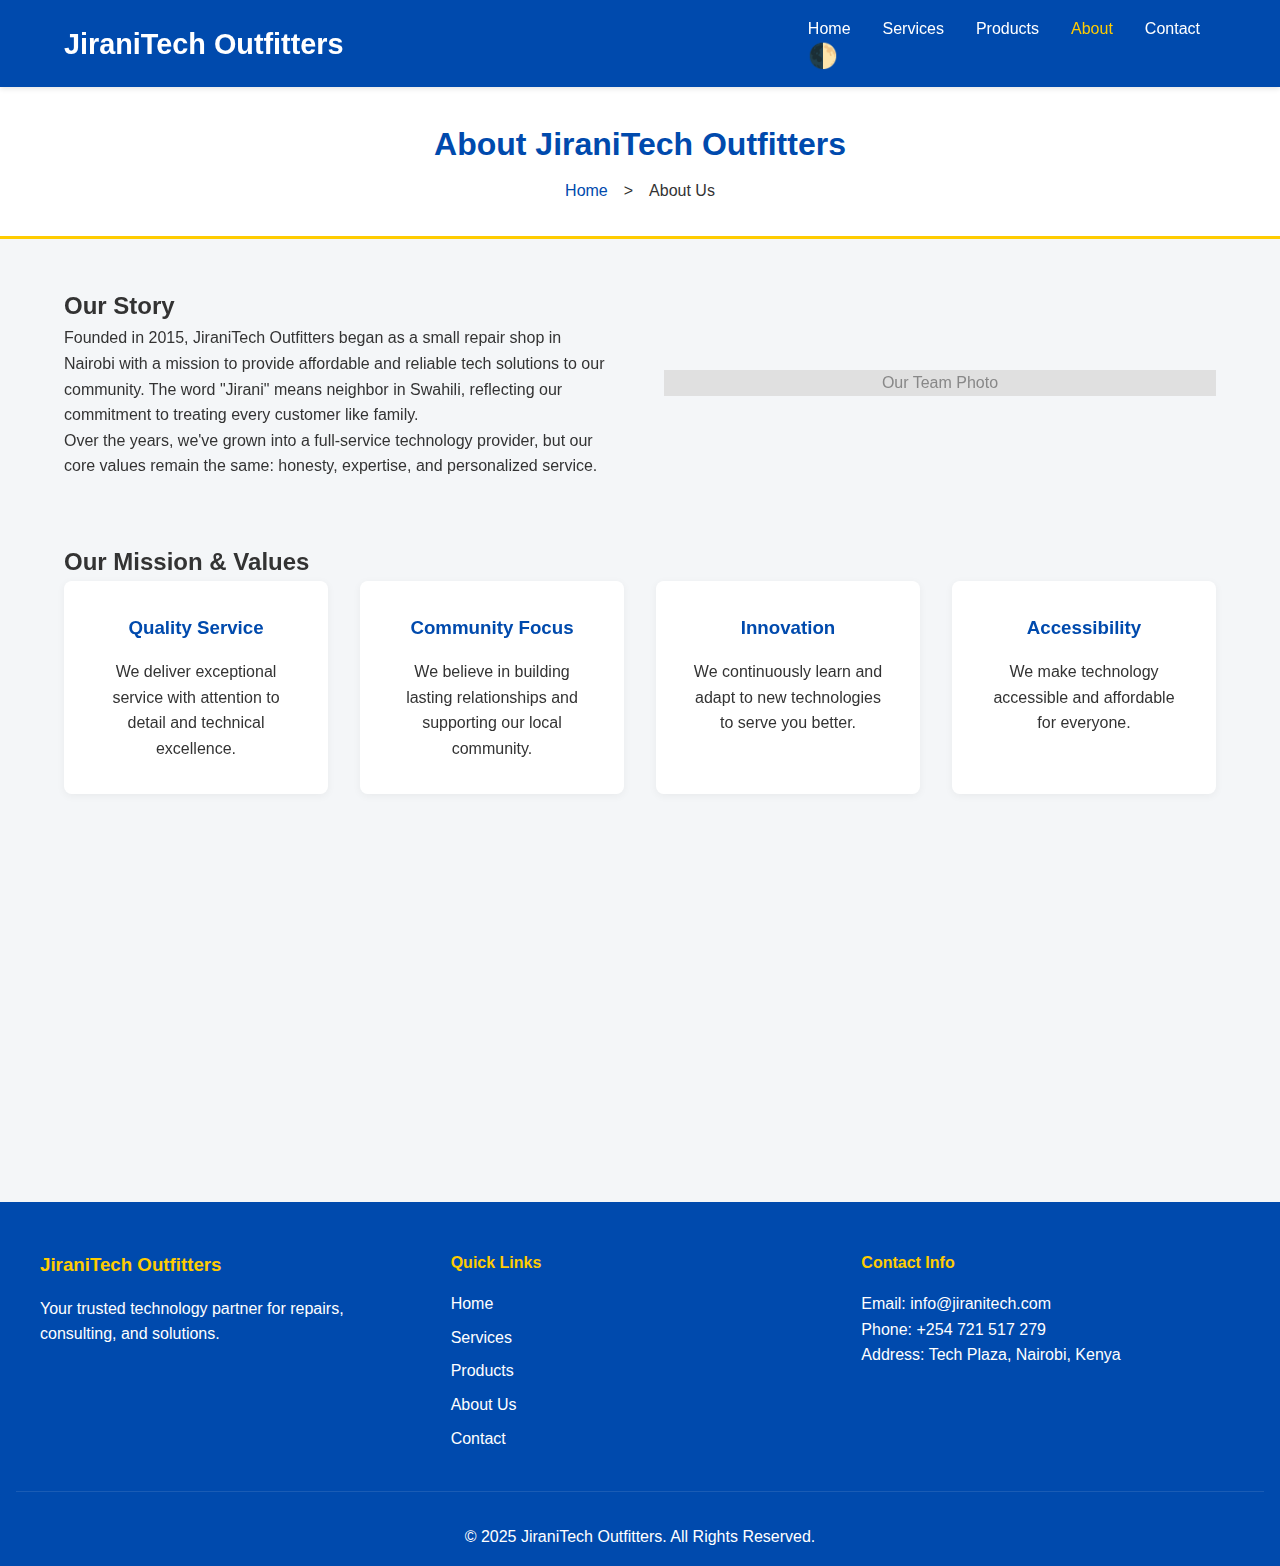
<file: about.html>
<!DOCTYPE html>
<html lang="en">
<head>
  <meta charset="UTF-8" />
  <meta name="viewport" content="width=device-width, initial-scale=1" />
  <title>About Us - JiraniTech Outfitters</title>
  <link rel="stylesheet" href="https://unpkg.com/aos@2.3.1/dist/aos.css" />
  <link rel="stylesheet" href="style.css" />
</head>
<body>
  <div id="progressBar"></div>

  <header>
    <div class="logo">
      <h1>JiraniTech Outfitters</h1>
    </div>
    <nav>
      <ul>
        <li><a href="index.html">Home</a></li>
        <li><a href="services.html">Services</a></li>
        <li><a href="products.html">Products</a></li>
        <li><a href="about.html" class="active">About</a></li>
        <li><a href="contact.html">Contact</a></li>
      </ul>
      <button id="darkModeToggle" title="Toggle Dark Mode">🌓</button>
    </nav>
    <div class="mobile-menu-btn">
      <span></span>
      <span></span>
      <span></span>
    </div>
  </header>

  <div class="page-header">
    <h1 class="page-title">About JiraniTech Outfitters</h1>
    <ul class="breadcrumb">
      <li><a href="index.html">Home</a></li>
      <li>About Us</li>
    </ul>
  </div>

  <main>
    <section class="about-intro" data-aos="fade-up">
      <div class="about-content">
        <div class="about-text">
          <h2>Our Story</h2>
          <p>Founded in 2015, JiraniTech Outfitters began as a small repair shop in Nairobi with a mission to provide affordable and reliable tech solutions to our community. The word "Jirani" means neighbor in Swahili, reflecting our commitment to treating every customer like family.</p>
          <p>Over the years, we've grown into a full-service technology provider, but our core values remain the same: honesty, expertise, and personalized service.</p>
        </div>
        <div class="about-image">
          <div class="placeholder-image">Our Team Photo</div>
        </div>
      </div>
    </section>

    <section class="mission-values" data-aos="fade-up">
      <h2>Our Mission & Values</h2>
      <div class="values-grid">
        <div class="value-card">
          <h3>Quality Service</h3>
          <p>We deliver exceptional service with attention to detail and technical excellence.</p>
        </div>
        <div class="value-card">
          <h3>Community Focus</h3>
          <p>We believe in building lasting relationships and supporting our local community.</p>
        </div>
        <div class="value-card">
          <h3>Innovation</h3>
          <p>We continuously learn and adapt to new technologies to serve you better.</p>
        </div>
        <div class="value-card">
          <h3>Accessibility</h3>
          <p>We make technology accessible and affordable for everyone.</p>
        </div>
      </div>
    </section>

    <section id="testimonials" class="testimonials" data-aos="fade-up">
      <h2>Customer Testimonials</h2>
      <div class="testimonials-grid">
        <div class="testimonial-card">
          <div class="testimonial-text">
            <p>"JiraniTech saved my business when our server crashed. Their quick response and expertise minimized our downtime significantly."</p>
          </div>
          <div class="testimonial-author">
            <span class="author-name">James M.</span>
            <span class="author-title">Business Owner</span>
          </div>
        </div>
        <div class="testimonial-card">
          <div class="testimonial-text">
            <p>"I've been bringing my devices to JiraniTech for years. They're honest, fair-priced, and always do excellent work."</p>
          </div>
          <div class="testimonial-author">
            <span class="author-name">Sarah W.</span>
            <span class="author-title">Loyal Customer</span>
          </div>
        </div>
        <div class="testimonial-card">
          <div class="testimonial-text">
            <p>"The team at JiraniTech helped our school set up a computer lab at an affordable cost. They're truly community heroes."</p>
          </div>
          <div class="testimonial-author">
            <span class="author-name">Mr. Ochieng</span>
            <span class="author-title">School Administrator</span>
          </div>
        </div>
      </div>
    </section>
  </main>

  <footer>
    <div class="footer-content">
      <div class="footer-section">
        <h3>JiraniTech Outfitters</h3>
        <p>Your trusted technology partner for repairs, consulting, and solutions.</p>
      </div>
      <div class="footer-section">
        <h4>Quick Links</h4>
        <ul>
          <li><a href="index.html">Home</a></li>
          <li><a href="services.html">Services</a></li>
          <li><a href="products.html">Products</a></li>
          <li><a href="about.html">About Us</a></li>
          <li><a href="contact.html">Contact</a></li>
        </ul>
      </div>
      <div class="footer-section">
        <h4>Contact Info</h4>
        <p>Email: info@jiranitech.com</p>
        <p>Phone: +254 721 517 279</p>
        <p>Address: Tech Plaza, Nairobi, Kenya</p>
      </div>
    </div>
    <div class="footer-bottom">
      &copy; 2025 JiraniTech Outfitters. All Rights Reserved.
    </div>
  </footer>

  <script src="https://unpkg.com/aos@2.3.1/dist/aos.js"></script>
  <script>
    AOS.init({
      duration: 1000,
      once: true
    });
  </script>
  <script src="script.js"></script>
</body>
</html>
</file>
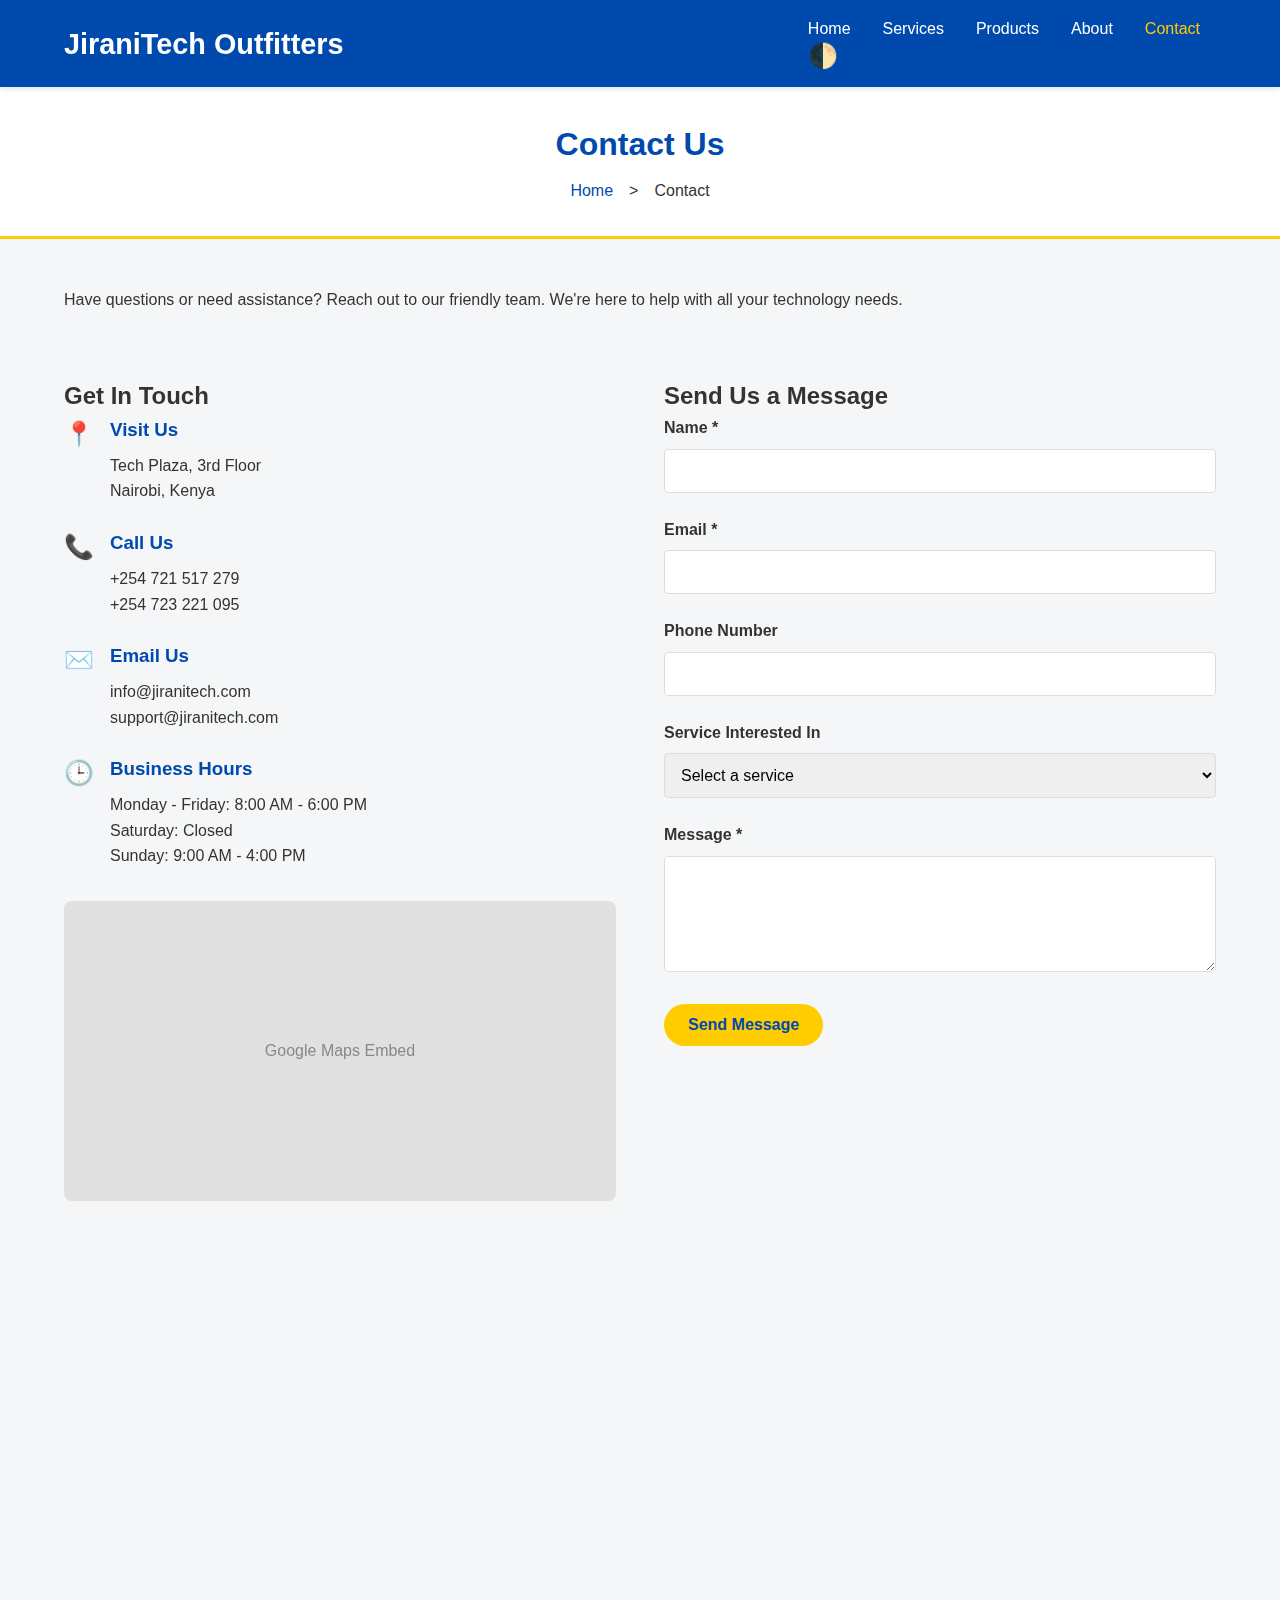
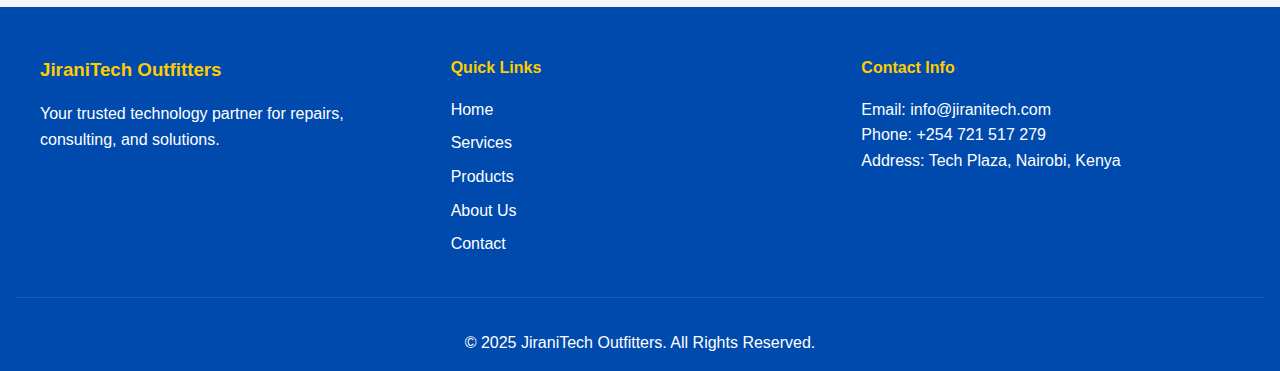
<file: contact.html>
<!DOCTYPE html>
<html lang="en">
<head>
  <meta charset="UTF-8" />
  <meta name="viewport" content="width=device-width, initial-scale=1" />
  <title>Contact Us - JiraniTech Outfitters</title>
  <link rel="stylesheet" href="https://unpkg.com/aos@2.3.1/dist/aos.css" />
  <link rel="stylesheet" href="style.css" />
</head>
<body>
  <div id="progressBar"></div>

  <header>
    <div class="logo">
      <h1>JiraniTech Outfitters</h1>
    </div>
    <nav>
      <ul>
        <li><a href="index.html">Home</a></li>
        <li><a href="services.html">Services</a></li>
        <li><a href="products.html">Products</a></li>
        <li><a href="about.html">About</a></li>
        <li><a href="contact.html" class="active">Contact</a></li>
      </ul>
      <button id="darkModeToggle" title="Toggle Dark Mode">🌓</button>
    </nav>
    <div class="mobile-menu-btn">
      <span></span>
      <span></span>
      <span></span>
    </div>
  </header>

  <div class="page-header">
    <h1 class="page-title">Contact Us</h1>
    <ul class="breadcrumb">
      <li><a href="index.html">Home</a></li>
      <li>Contact</li>
    </ul>
  </div>

  <main>
    <section class="contact-intro" data-aos="fade-up">
      <p>Have questions or need assistance? Reach out to our friendly team. We're here to help with all your technology needs.</p>
    </section>

    <div class="contact-grid">
      <section class="contact-info" data-aos="fade-up">
        <h2>Get In Touch</h2>
        
        <div class="contact-method">
          <div class="contact-icon">📍</div>
          <div class="contact-details">
            <h3>Visit Us</h3>
            <p>Tech Plaza, 3rd Floor</p>
            <p>Nairobi, Kenya</p>
          </div>
        </div>
        
        <div class="contact-method">
          <div class="contact-icon">📞</div>
          <div class="contact-details">
            <h3>Call Us</h3>
            <p>+254 721 517 279</p>
            <p>+254 723 221 095</p>
          </div>
        </div>
        
        <div class="contact-method">
          <div class="contact-icon">✉️</div>
          <div class="contact-details">
            <h3>Email Us</h3>
            <p>info@jiranitech.com</p>
            <p>support@jiranitech.com</p>
          </div>
        </div>
        
        <div class="contact-method">
          <div class="contact-icon">🕒</div>
          <div class="contact-details">
            <h3>Business Hours</h3>
            <p>Monday - Friday: 8:00 AM - 6:00 PM</p>
            <p>Saturday: Closed</p>
            <p>Sunday: 9:00 AM - 4:00 PM</p>
          </div>
        </div>

        <div class="map-container">
          <div class="placeholder-image">Google Maps Embed</div>
        </div>
      </section>

      <section class="contact-form-section" data-aos="fade-up">
        <h2>Send Us a Message</h2>
        <form id="contactForm" novalidate>
          <div class="form-group">
            <label for="name">Name *</label>
            <input type="text" id="name" required />
            <div class="feedback" id="nameFeedback"></div>
          </div>

          <div class="form-group">
            <label for="email">Email *</label>
            <input type="email" id="email" required />
            <div class="feedback" id="emailFeedback"></div>
          </div>

          <div class="form-group">
            <label for="phone">Phone Number</label>
            <input type="tel" id="phone" />
          </div>

          <div class="form-group">
            <label for="service">Service Interested In</label>
            <select id="service">
              <option value="">Select a service</option>
              <option value="laptop-repair">Laptop Repair</option>
              <option value="phone-repair">Phone Repair</option>
              <option value="data-recovery">Data Recovery</option>
              <option value="consultation">ICT Consultation</option>
              <option value="other">Other</option>
            </select>
          </div>

          <div class="form-group">
            <label for="message">Message *</label>
            <textarea id="message" rows="5" required></textarea>
            <div class="feedback" id="messageFeedback"></div>
          </div>

          <button type="submit" class="btn">Send Message</button>
          <div id="formMessage" class="form-message"></div>
        </form>
      </section>
    </div>

    <section class="faq-section" data-aos="fade-up">
      <h2>Frequently Asked Questions</h2>
      
      <div class="faq">
        <h3 class="faq-question">How long does a typical repair take?</h3>
        <div class="faq-answer">
          <p>Most repairs are completed within 24-48 hours. Complex issues like motherboard repairs or data recovery may take 3-5 business days. We offer expedited services for an additional fee.</p>
        </div>
      </div>
      
      <div class="faq">
        <h3 class="faq-question">Do you offer warranty on repairs?</h3>
        <div class="faq-answer">
          <p>Yes, all our repairs come with a 90-day warranty. Parts replaced also include manufacturer warranties where applicable.</p>
        </div>
      </div>
      
      <div class="faq">
        <h3 class="faq-question">Can you come to my location for repairs?</h3>
        <div class="faq-answer">
          <p>We offer on-site services for businesses and home users within Nairobi for an additional fee. Contact us for a quote.</p>
        </div>
      </div>
      
      <div class="faq">
        <h3 class="faq-question">What payment methods do you accept?</h3>
        <div class="faq-answer">
          <p>We accept cash, M-Pesa, bank transfers, and credit/debit cards. Payment is due upon completion of repairs.</p>
        </div>
      </div>
    </section>
  </main>

  <footer>
    <div class="footer-content">
      <div class="footer-section">
        <h3>JiraniTech Outfitters</h3>
        <p>Your trusted technology partner for repairs, consulting, and solutions.</p>
      </div>
      <div class="footer-section">
        <h4>Quick Links</h4>
        <ul>
          <li><a href="index.html">Home</a></li>
          <li><a href="services.html">Services</a></li>
          <li><a href="products.html">Products</a></li>
          <li><a href="about.html">About Us</a></li>
          <li><a href="contact.html">Contact</a></li>
        </ul>
      </div>
      <div class="footer-section">
        <h4>Contact Info</h4>
        <p>Email: info@jiranitech.com</p>
        <p>Phone: +254 721 517 279</p>
        <p>Address: Tech Plaza, Nairobi, Kenya</p>
      </div>
    </div>
    <div class="footer-bottom">
      &copy; 2025 JiraniTech Outfitters. All Rights Reserved.
    </div>
  </footer>

  <script src="https://unpkg.com/aos@2.3.1/dist/aos.js"></script>
  <script>
    AOS.init({
      duration: 1000,
      once: true
    });
  </script>
  <script src="script.js"></script>
</body>
</html>
</file>
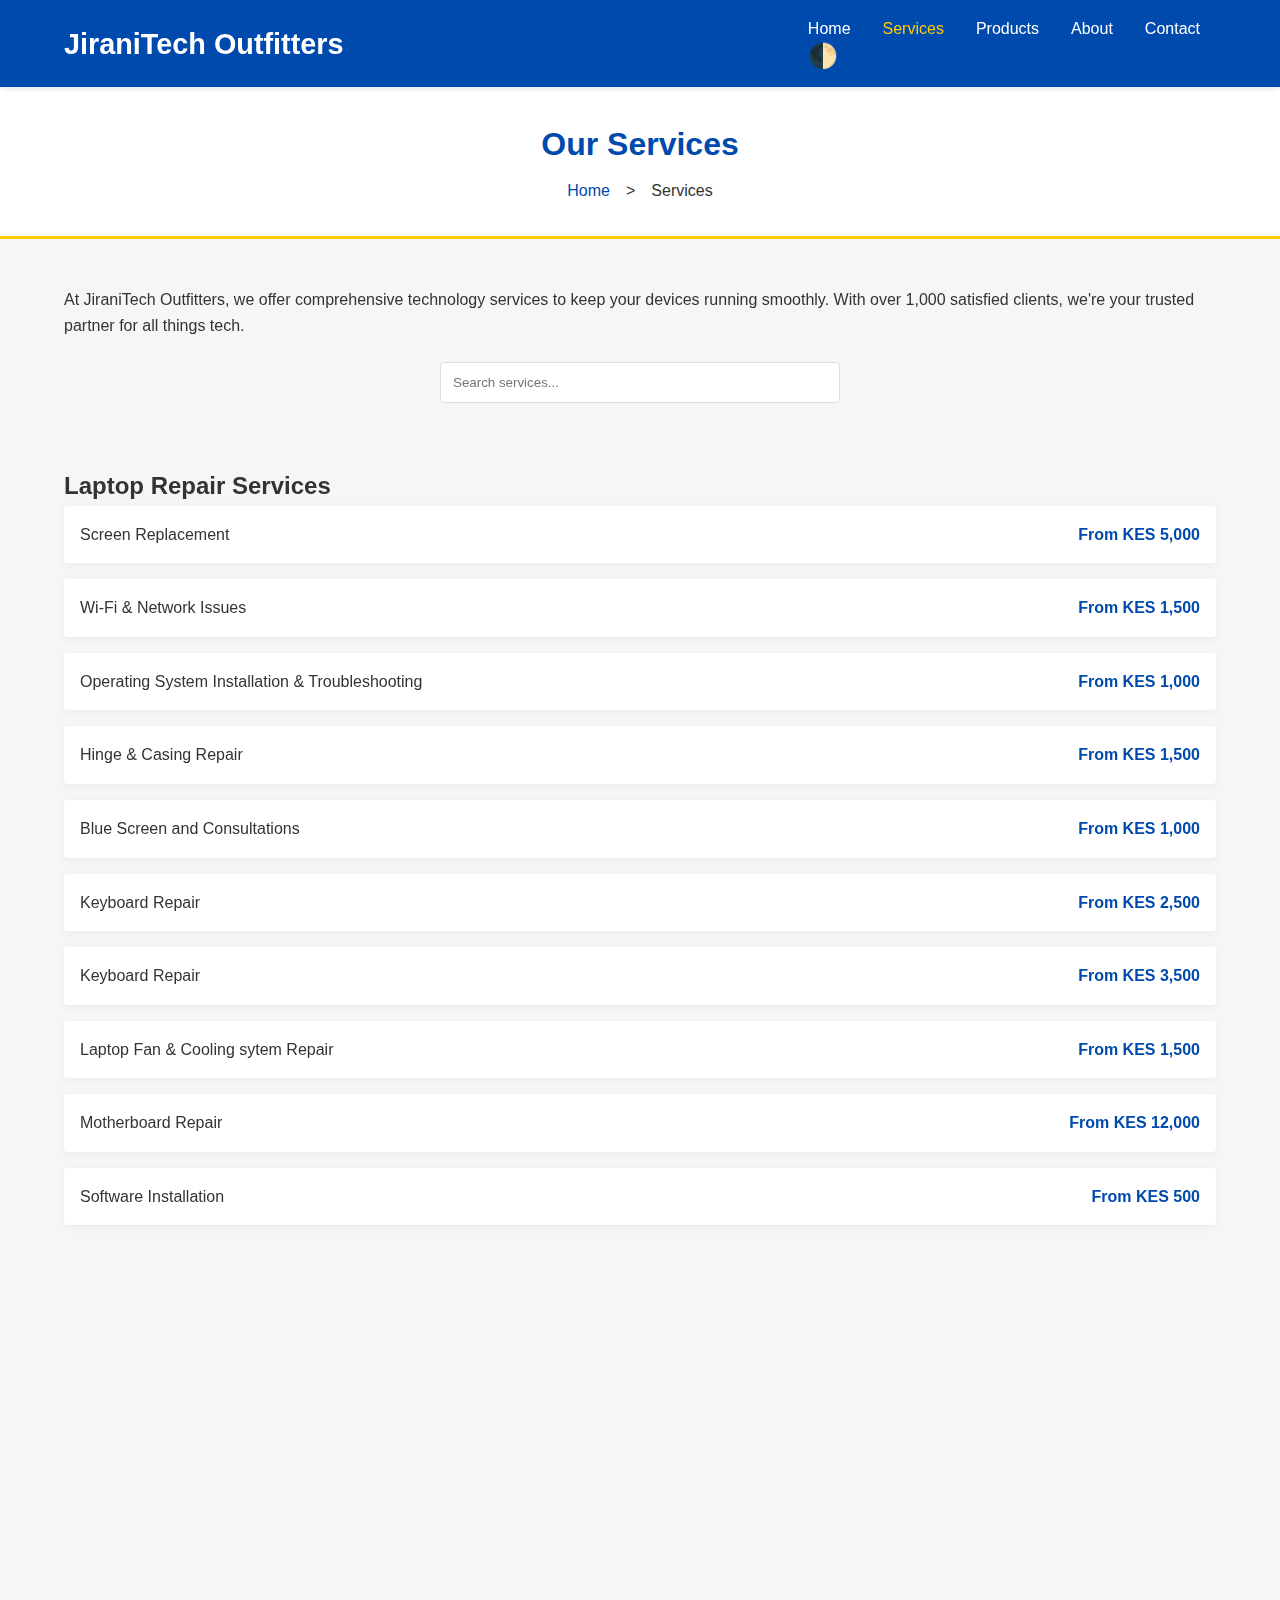
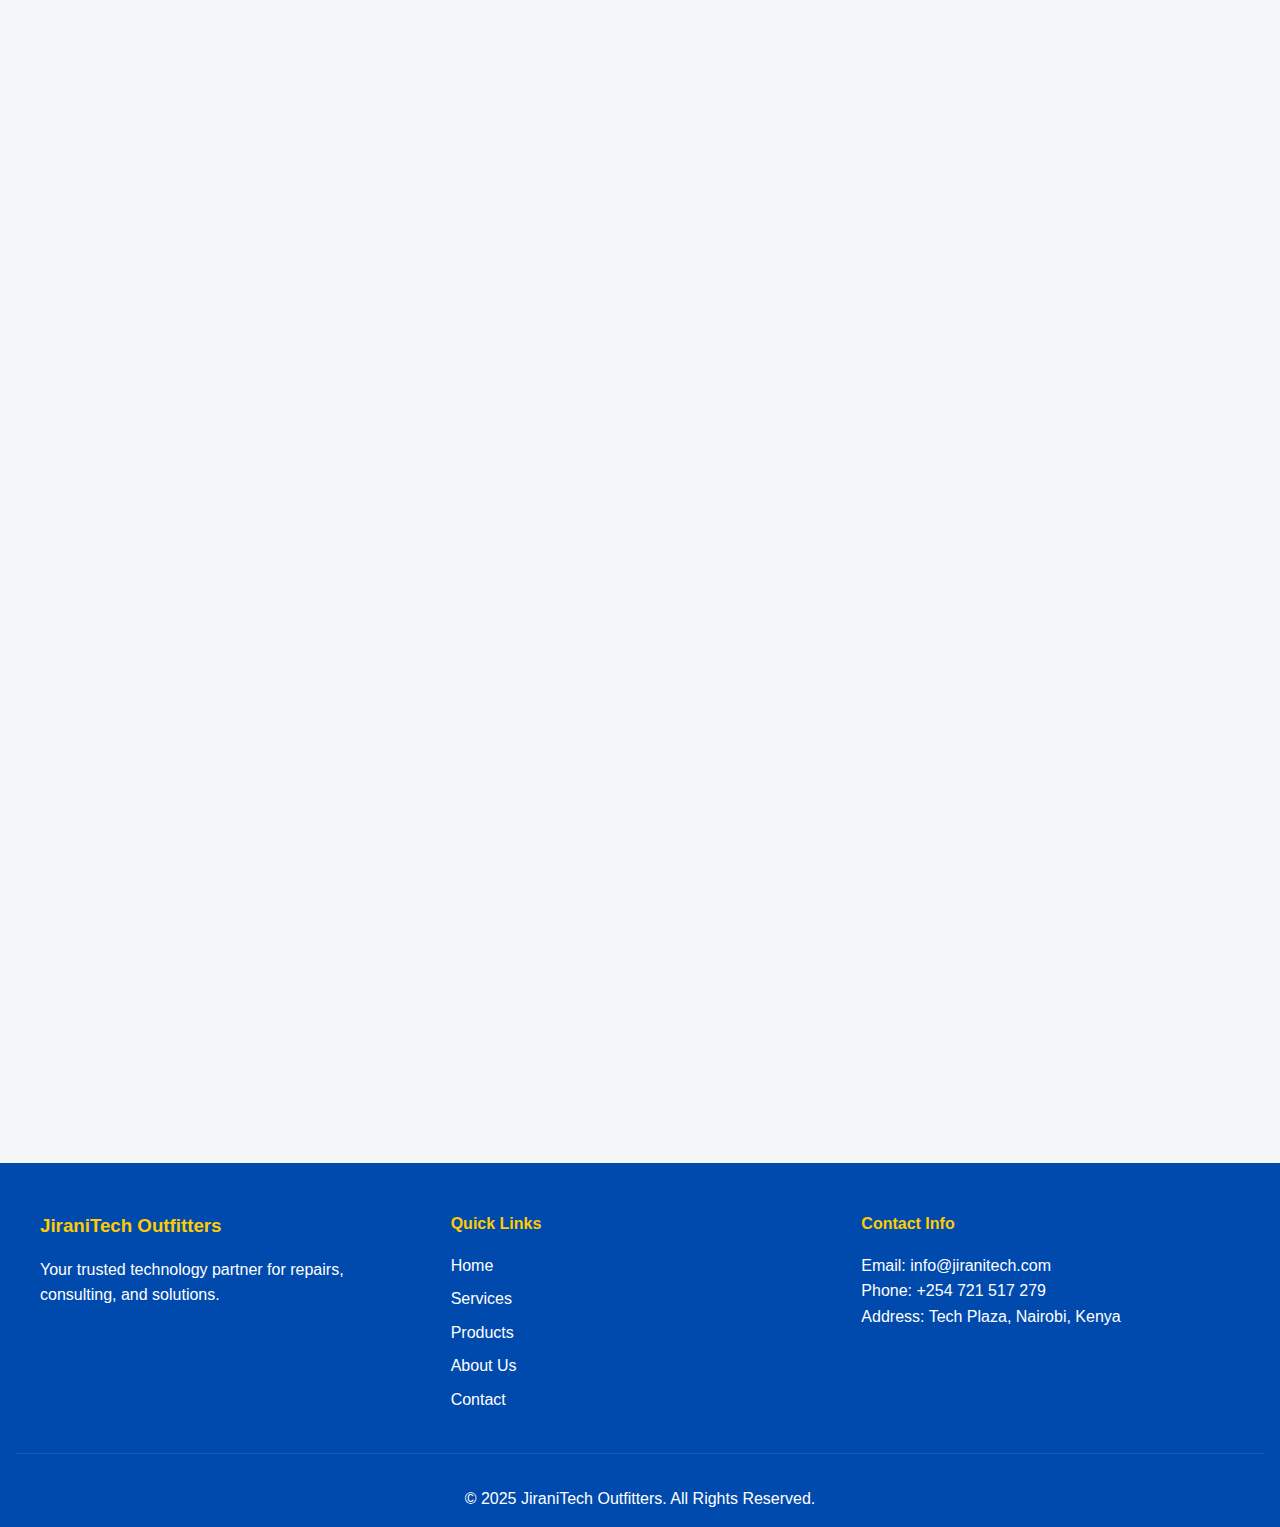
<file: services.html>
<!DOCTYPE html>
<html lang="en">
<head>
  <meta charset="UTF-8" />
  <meta name="viewport" content="width=device-width, initial-scale=1" />
  <title>Our Services - JiraniTech Outfitters</title>
  <link rel="stylesheet" href="https://unpkg.com/aos@2.3.1/dist/aos.css" />
  <link rel="stylesheet" href="style.css" />
</head>
<body>
  <div id="progressBar"></div>

  <header>
    <div class="logo">
      <h1>JiraniTech Outfitters</h1>
    </div>
    <nav>
      <ul>
        <li><a href="index.html">Home</a></li>
        <li><a href="services.html" class="active">Services</a></li>
        <li><a href="products.html">Products</a></li>
        <li><a href="about.html">About</a></li>
        <li><a href="contact.html">Contact</a></li>
      </ul>
      <button id="darkModeToggle" title="Toggle Dark Mode">🌓</button>
    </nav>
    <div class="mobile-menu-btn">
      <span></span>
      <span></span>
      <span></span>
    </div>
  </header>

  <div class="page-header">
    <h1 class="page-title">Our Services</h1>
    <ul class="breadcrumb">
      <li><a href="index.html">Home</a></li>
      <li>Services</li>
    </ul>
  </div>

  <main>
    <section class="services-intro" data-aos="fade-up">
      <p>At JiraniTech Outfitters, we offer comprehensive technology services to keep your devices running smoothly. With over 1,000 satisfied clients, we're your trusted partner for all things tech.</p>
      
      <div class="search-box">
        <input type="text" id="searchServices" placeholder="Search services..." />
      </div>
    </section>

    <section id="laptop-repairs" class="service-category" data-aos="fade-up">
      <h2>Laptop Repair Services</h2>
      <ul class="service-list" id="servicesList">
        <li>
          <span class="service-name">Screen Replacement</span>
          <span class="service-price">From KES 5,000</span>
        </li>
         <li>
          <span class="service-name">Wi-Fi & Network Issues</span>
          <span class="service-price">From KES 1,500</span>
        </li>
         <li>
          <span class="service-name">Operating System Installation & Troubleshooting</span>
          <span class="service-price">From KES 1,000</span>
        </li>
         <li>
          <span class="service-name">Hinge & Casing Repair</span>
          <span class="service-price">From KES 1,500</span>
        </li>
         <li>
          <span class="service-name">Blue Screen and Consultations</span>
          <span class="service-price">From KES 1,000</span>
        </li>
        <li>
          <span class="service-name">Keyboard Repair</span>
          <span class="service-price">From KES 2,500</span>
        </li>
         <li>
          <span class="service-name">Keyboard Repair</span>
          <span class="service-price">From KES 3,500</span>
        </li>
        <li>
          <span class="service-name">Laptop Fan & Cooling sytem Repair</span>
          <span class="service-price">From KES 1,500</span>
        </li>
        <li>
          <span class="service-name">Motherboard Repair</span>
          <span class="service-price">From KES 12,000</span>
        </li>
        <li>
          <span class="service-name">Software Installation</span>
          <span class="service-price">From KES 500</span>
        </li>
      </ul>
    </section>

    <section id="phone-repairs" class="service-category" data-aos="fade-up">
      <h2>Mobile Phone Repair Services</h2>
      <ul class="service-list">
        <li>
          <span class="service-name">Screen Replacement</span>
          <span class="service-price">From KES 2,500</span>
        </li>
        <li>
          <span class="service-name">Battery Replacement</span>
          <span class="service-price">From KES 1,500</span>
        </li>
        <li>
          <span class="service-name">Charging Port Repair</span>
          <span class="service-price">From KES 300</span>
        </li>
        <li>
          <span class="service-name">Water Damage Repair</span>
          <span class="service-price">From KES 1,500</span>
        </li>
        <li>
          <span class="service-name">Software Issues</span>
          <span class="service-price">From KES 2,000</span>
        </li>
      </ul>
    </section>

    <section id="data-recovery" class="service-category" data-aos="fade-up">
      <h2>Data Recovery & Backup Solutions</h2>
      <ul class="service-list">
        <li>
          <span class="service-name">Hard Drive Data Recovery</span>
          <span class="service-price">From KES 10,000</span>
        </li>
        <li>
          <span class="service-name">SSD Data Recovery</span>
          <span class="service-price">From KES 12,000</span>
        </li>
        <li>
          <span class="service-name">Phone Data Recovery</span>
          <span class="service-price">From KES 8,000</span>
        </li>
        <li>
          <span class="service-name">Backup System Setup</span>
          <span class="service-price">From KES 5,000</span>
        </li>
      </ul>
    </section>

    <section class="service-category" data-aos="fade-up">
      <h2>Other Services</h2>
      <ul class="service-list">
        <li>
          <span class="service-name">Virus & Malware Removal</span>
          <span class="service-price">From KES 2,500</span>
        </li>
        <li>
          <span class="service-name">Network Setup</span>
          <span class="service-price">From KES 7,000</span>
        </li>
        <li>
          <span class="service-name">ICT Consultations</span>
          <span class="service-price">From KES 3,000/hour</span>
        </li>
        <li>
          <span class="service-name">Custom PC Building</span>
          <span class="service-price">From KES 50,000</span>
        </li>
      </ul>
    </section>

    <section class="cta-section" data-aos="fade-up">
      <h2>Ready to Get Your Device Repaired?</h2>
      <p>Book a service appointment today and get 10% off your first repair!</p>
      <a href="contact.html" class="btn">Contact Us Now</a>
    </section>
  </main>

  <footer>
    <div class="footer-content">
      <div class="footer-section">
        <h3>JiraniTech Outfitters</h3>
        <p>Your trusted technology partner for repairs, consulting, and solutions.</p>
      </div>
      <div class="footer-section">
        <h4>Quick Links</h4>
        <ul>
          <li><a href="index.html">Home</a></li>
          <li><a href="services.html">Services</a></li>
          <li><a href="products.html">Products</a></li>
          <li><a href="about.html">About Us</a></li>
          <li><a href="contact.html">Contact</a></li>
        </ul>
      </div>
      <div class="footer-section">
        <h4>Contact Info</h4>
        <p>Email: info@jiranitech.com</p>
        <p>Phone: +254 721 517 279</p>
        <p>Address: Tech Plaza, Nairobi, Kenya</p>
      </div>
    </div>
    <div class="footer-bottom">
      &copy; 2025 JiraniTech Outfitters. All Rights Reserved.
    </div>
  </footer>

  <script src="https://unpkg.com/aos@2.3.1/dist/aos.js"></script>
  <script>
    AOS.init({
      duration: 1000,
      once: true
    });
  </script>
  <script src="script.js"></script>
</body>
</html>
</file>
<file: style.css>
/* Basic Reset */
* {
  margin: 0;
  padding: 0;
  box-sizing: border-box;
}

:root {
  --primary-color: #004aad;
  --secondary-color: #ffcc00;
  --text-color: #333;
  --bg-color: #f4f6f8;
  --card-bg: #ffffff;
  --footer-bg: #004aad;
  --footer-text: #ffffff;
  --shadow: 0 2px 8px rgba(0, 0, 0, 0.05);
  --transition: all 0.3s ease;
}

/* DARK MODE VARIABLES */
body.dark-mode {
  --text-color: #e0e0e0;
  --bg-color: #121212;
  --card-bg: #1f1f1f;
  --footer-bg: #1e1e1e;
  --footer-text: #e0e0e0;
  --shadow: 0 2px 8px rgba(255, 255, 255, 0.05);
}

body {
  font-family: 'Segoe UI', Tahoma, Geneva, Verdana, sans-serif;
  background-color: var(--bg-color);
  color: var(--text-color);
  line-height: 1.6;
  transition: var(--transition);
}

/* Header */
header {
  background-color: var(--primary-color);
  color: white;
  padding: 1rem 5%;
  display: flex;
  justify-content: space-between;
  align-items: center;
  box-shadow: 0 2px 5px rgba(0, 0, 0, 0.1);
  position: sticky;
  top: 0;
  z-index: 100;
}

.logo h1 {
  font-size: 1.8rem;
}

nav ul {
  display: flex;
  list-style: none;
}

nav ul li a {
  color: white;
  text-decoration: none;
  padding: 0.5rem 1rem;
  font-weight: 500;
  transition: var(--transition);
}

nav ul li a:hover,
nav ul li a.active {
  color: var(--secondary-color);
}

#darkModeToggle {
  background: none;
  border: none;
  color: white;
  font-size: 1.5rem;
  cursor: pointer;
  margin-left: 1rem;
}

.mobile-menu-btn {
  display: none;
  flex-direction: column;
  cursor: pointer;
}

.mobile-menu-btn span {
  width: 25px;
  height: 3px;
  background: white;
  margin: 3px 0;
  transition: var(--transition);
}

/* Hero Section */
.hero {
  text-align: center;
  padding: 6rem 2rem;
  background: linear-gradient(rgba(0, 74, 173, 0.8), rgba(0, 74, 173, 0.9)), url('../images/hero-bg.jpg') center/cover no-repeat;
  color: white;
}

.hero h2 {
  font-size: 2.5rem;
  margin-bottom: 1rem;
}

.hero p {
  font-size: 1.2rem;
  margin-bottom: 2rem;
  max-width: 700px;
  margin-left: auto;
  margin-right: auto;
}

.hero-buttons {
  display: flex;
  justify-content: center;
  gap: 1rem;
  flex-wrap: wrap;
}

/* Buttons */
.btn {
  background-color: var(--secondary-color);
  color: var(--primary-color);
  border: none;
  padding: 12px 24px;
  border-radius: 25px;
  font-weight: 700;
  cursor: pointer;
  font-size: 1rem;
  transition: var(--transition);
  display: inline-block;
  text-decoration: none;
}

.btn:hover {
  background-color: #e6b800;
  transform: translateY(-2px);
}

.btn.secondary {
  background-color: transparent;
  color: white;
  border: 2px solid white;
}

.btn.secondary:hover {
  background-color: white;
  color: var(--primary-color);
}

/* Main Content */
main {
  max-width: 1200px;
  margin: 3rem auto;
  padding: 0 1.5rem;
}

section {
  margin-bottom: 4rem;
}

.center-content {
  text-align: center;
  margin-top: 2rem;
}

/* Featured Sections */
.featured-section h2 {
  text-align: center;
  margin-bottom: 2rem;
  color: var(--primary-color);
  position: relative;
  padding-bottom: 0.5rem;
}

.featured-section h2::after {
  content: '';
  position: absolute;
  bottom: 0;
  left: 50%;
  transform: translateX(-50%);
  width: 80px;
  height: 3px;
  background-color: var(--secondary-color);
}

.services-grid {
  display: grid;
  grid-template-columns: repeat(auto-fit, minmax(300px, 1fr));
  gap: 2rem;
  margin-bottom: 2rem;
}

.service-card {
  background-color: var(--card-bg);
  padding: 2rem;
  border-radius: 8px;
  box-shadow: var(--shadow);
  transition: var(--transition);
}

.service-card:hover {
  transform: translateY(-5px);
  box-shadow: 0 10px 20px rgba(0, 0, 0, 0.1);
}

.service-card h3 {
  color: var(--primary-color);
  margin-bottom: 1rem;
}

.card-link {
  color: var(--primary-color);
  font-weight: 600;
  text-decoration: none;
  display: inline-block;
  margin-top: 1rem;
}

/* Stats Section */
.stats-section {
  text-align: center;
  padding: 3rem 1rem;
  background-color: var(--primary-color);
  color: white;
  border-radius: 8px;
}

.stats-section h2 {
  margin-bottom: 2rem;
}

.stats-grid {
  display: grid;
  grid-template-columns: repeat(auto-fit, minmax(200px, 1fr));
  gap: 2rem;
}

.stat-number {
  font-size: 2.5rem;
  font-weight: 700;
  display: block;
  color: var(--secondary-color);
}

.stat-label {
  font-size: 1.1rem;
}

/* Testimonials */
.testimonials-preview {
  text-align: center;
}

.testimonial {
  max-width: 800px;
  margin: 0 auto 2rem;
  padding: 2rem;
  background-color: var(--card-bg);
  border-radius: 8px;
  box-shadow: var(--shadow);
  font-style: italic;
}

.testimonial-author {
  display: block;
  margin-top: 1rem;
  font-weight: 600;
  font-style: normal;
}

/* Footer */
footer {
  background-color: var(--footer-bg);
  color: var(--footer-text);
  padding: 3rem 1rem 1rem;
}

.footer-content {
  max-width: 1200px;
  margin: 0 auto;
  display: grid;
  grid-template-columns: repeat(auto-fit, minmax(250px, 1fr));
  gap: 2rem;
  margin-bottom: 2rem;
}

.footer-section h3,
.footer-section h4 {
  margin-bottom: 1rem;
  color: var(--secondary-color);
}

.footer-section ul {
  list-style: none;
}

.footer-section ul li {
  margin-bottom: 0.5rem;
}

.footer-section a {
  color: var(--footer-text);
  text-decoration: none;
  transition: var(--transition);
}

.footer-section a:hover {
  color: var(--secondary-color);
}

.footer-bottom {
  text-align: center;
  padding-top: 2rem;
  border-top: 1px solid rgba(255, 255, 255, 0.1);
}

/* Progress Bar */
#progressBar {
  position: fixed;
  top: 0;
  left: 0;
  height: 4px;
  background: var(--secondary-color);
  width: 0%;
  z-index: 1000;
  transition: width 0.2s ease;
}

/* Form Styles (for contact page) */
.form-group {
  margin-bottom: 1.5rem;
}

.form-group label {
  display: block;
  margin-bottom: 0.5rem;
  font-weight: 600;
}

.form-group input,
.form-group textarea,
.form-group select {
  width: 100%;
  padding: 0.75rem;
  border: 1px solid #ddd;
  border-radius: 4px;
  font-family: inherit;
  font-size: 1rem;
  transition: var(--transition);
}

.form-group input:focus,
.form-group textarea:focus,
.form-group select:focus {
  outline: none;
  border-color: var(--primary-color);
  box-shadow: 0 0 0 2px rgba(0, 74, 173, 0.2);
}

.error {
  color: #e74c3c;
  font-size: 0.9rem;
  margin-top: 0.25rem;
}

/* Responsive Design */
@media (max-width: 768px) {
  .hero h2 {
    font-size: 2rem;
  }
  
  nav ul {
    display: none;
    position: absolute;
    top: 100%;
    left: 0;
    right: 0;
    background-color: var(--primary-color);
    flex-direction: column;
    padding: 1rem 0;
  }
  
  nav ul.show {
    display: flex;
  }
  
  nav ul li {
    margin: 0;
    text-align: center;
  }
  
  nav ul li a {
    display: block;
    padding: 1rem;
  }
  
  .mobile-menu-btn {
    display: flex;
  }
  
  .hero-buttons {
    flex-direction: column;
    align-items: center;
  }
  
  .services-grid {
    grid-template-columns: 1fr;
  }
}

/* Page Specific Styles */
.page-header {
  text-align: center;
  padding: 2rem 1rem;
  background-color: var(--card-bg);
  margin-bottom: 2rem;
  border-bottom: 3px solid var(--secondary-color);
}

.page-title {
  color: var(--primary-color);
  margin-bottom: 0.5rem;
}

.breadcrumb {
  display: flex;
  justify-content: center;
  list-style: none;
  padding: 0;
}

.breadcrumb li {
  margin: 0 0.5rem;
}

.breadcrumb li:not(:last-child)::after {
  content: ">";
  margin-left: 1rem;
}

.breadcrumb a {
  color: var(--primary-color);
  text-decoration: none;
}

/* Services Page Styles */
.service-category {
  margin-bottom: 3rem;
}

.service-list {
  list-style: none;
}

.service-list li {
  padding: 1rem;
  background-color: var(--card-bg);
  margin-bottom: 1rem;
  border-radius: 4px;
  box-shadow: var(--shadow);
  display: flex;
  justify-content: space-between;
  align-items: center;
}

.service-price {
  color: var(--primary-color);
  font-weight: 600;
}

.search-box {
  margin: 1.5rem 0;
  text-align: center;
}

.search-box input {
  padding: 0.75rem;
  width: 100%;
  max-width: 400px;
  border: 1px solid #ddd;
  border-radius: 4px;
}

/* Products Page Styles */
.products-grid {
  display: grid;
  grid-template-columns: repeat(auto-fill, minmax(250px, 1fr));
  gap: 2rem;
}

.product-card {
  background-color: var(--card-bg);
  border-radius: 8px;
  overflow: hidden;
  box-shadow: var(--shadow);
  transition: var(--transition);
}

.product-card:hover {
  transform: translateY(-5px);
  box-shadow: 0 10px 20px rgba(0, 0, 0, 0.1);
}

.product-image {
  height: 200px;
  background-color: #f5f5f5;
  display: flex;
  align-items: center;
  justify-content: center;
}

.placeholder-image {
  width: 100%;
  height: 100%;
  background-color: #e0e0e0;
  display: flex;
  align-items: center;
  justify-content: center;
  color: #888;
}

.product-info {
  padding: 1.5rem;
}

.product-title {
  color: var(--primary-color);
  margin-bottom: 0.5rem;
}

.product-price {
  font-weight: 600;
  color: var(--primary-color);
  margin-bottom: 1rem;
  display: block;
}

.product-btn {
  width: 100%;
  text-align: center;
}

/* Tabs */
.tabs {
  display: flex;
  gap: 0.5rem;
  margin-bottom: 2rem;
  flex-wrap: wrap;
}

.tab-button {
  padding: 0.75rem 1.5rem;
  border: none;
  background-color: #e0e0e0;
  border-radius: 4px;
  cursor: pointer;
  transition: var(--transition);
}

.tab-button.active {
  background-color: var(--primary-color);
  color: white;
}

.tab-content {
  display: none;
}

.tab-content.active {
  display: block;
}

/* About Page Styles */
.about-content {
  display: grid;
  grid-template-columns: 1fr 1fr;
  gap: 3rem;
  align-items: center;
}

.values-grid {
  display: grid;
  grid-template-columns: repeat(auto-fit, minmax(250px, 1fr));
  gap: 2rem;
}

.value-card {
  background-color: var(--card-bg);
  padding: 2rem;
  border-radius: 8px;
  box-shadow: var(--shadow);
  text-align: center;
}

.value-card h3 {
  color: var(--primary-color);
  margin-bottom: 1rem;
}

.testimonials-grid {
  display: grid;
  grid-template-columns: repeat(auto-fit, minmax(300px, 1fr));
  gap: 2rem;
}

.testimonial-card {
  background-color: var(--card-bg);
  padding: 2rem;
  border-radius: 8px;
  box-shadow: var(--shadow);
}

.testimonial-author {
  margin-top: 1.5rem;
  display: block;
}

.author-name {
  font-weight: 600;
  display: block;
}

.author-title {
  font-size: 0.9rem;
  color: #666;
}

/* Contact Page Styles */
.contact-grid {
  display: grid;
  grid-template-columns: repeat(auto-fit, minmax(300px, 1fr));
  gap: 3rem;
}

.contact-info {
  margin-bottom: 2rem;
}

.contact-method {
  display: flex;
  align-items: flex-start;
  margin-bottom: 1.5rem;
}

.contact-icon {
  margin-right: 1rem;
  font-size: 1.5rem;
  width: 30px;
  text-align: center;
}

.contact-details h3 {
  margin-bottom: 0.5rem;
  color: var(--primary-color);
}

.map-container {
  height: 300px;
  background-color: #f5f5f5;
  border-radius: 8px;
  overflow: hidden;
  margin-top: 2rem;
}

/* FAQ */
.faq-question {
  cursor: pointer;
  padding: 1rem;
  background-color: var(--card-bg);
  border-radius: 4px;
  margin-bottom: 0.5rem;
  box-shadow: var(--shadow);
  position: relative;
}

.faq-question::after {
  content: '+';
  position: absolute;
  right: 1rem;
  top: 50%;
  transform: translateY(-50%);
}

.faq-question.active::after {
  content: '-';
}

.faq-answer {
  display: none;
  padding: 1rem;
  background-color: var(--card-bg);
  border-radius: 0 0 4px 4px;
  margin-top: -0.5rem;
  margin-bottom: 1rem;
  box-shadow: var(--shadow);
}

.cta-section {
  text-align: center;
  padding: 3rem;
  background-color: var(--primary-color);
  color: white;
  border-radius: 8px;
}

.cta-section h2 {
  margin-bottom: 1rem;
  color: white;
}

.cta-section p {
  margin-bottom: 2rem;
  max-width: 600px;
  margin-left: auto;
  margin-right: auto;
}

/* Animation for counter */
@keyframes countUp {
  from {
    opacity: 0;
    transform: translateY(20px);
  }
  to {
    opacity: 1;
    transform: translateY(0);
  }
}

.stat-number {
  animation: countUp 1s ease-out;
}
</file>
